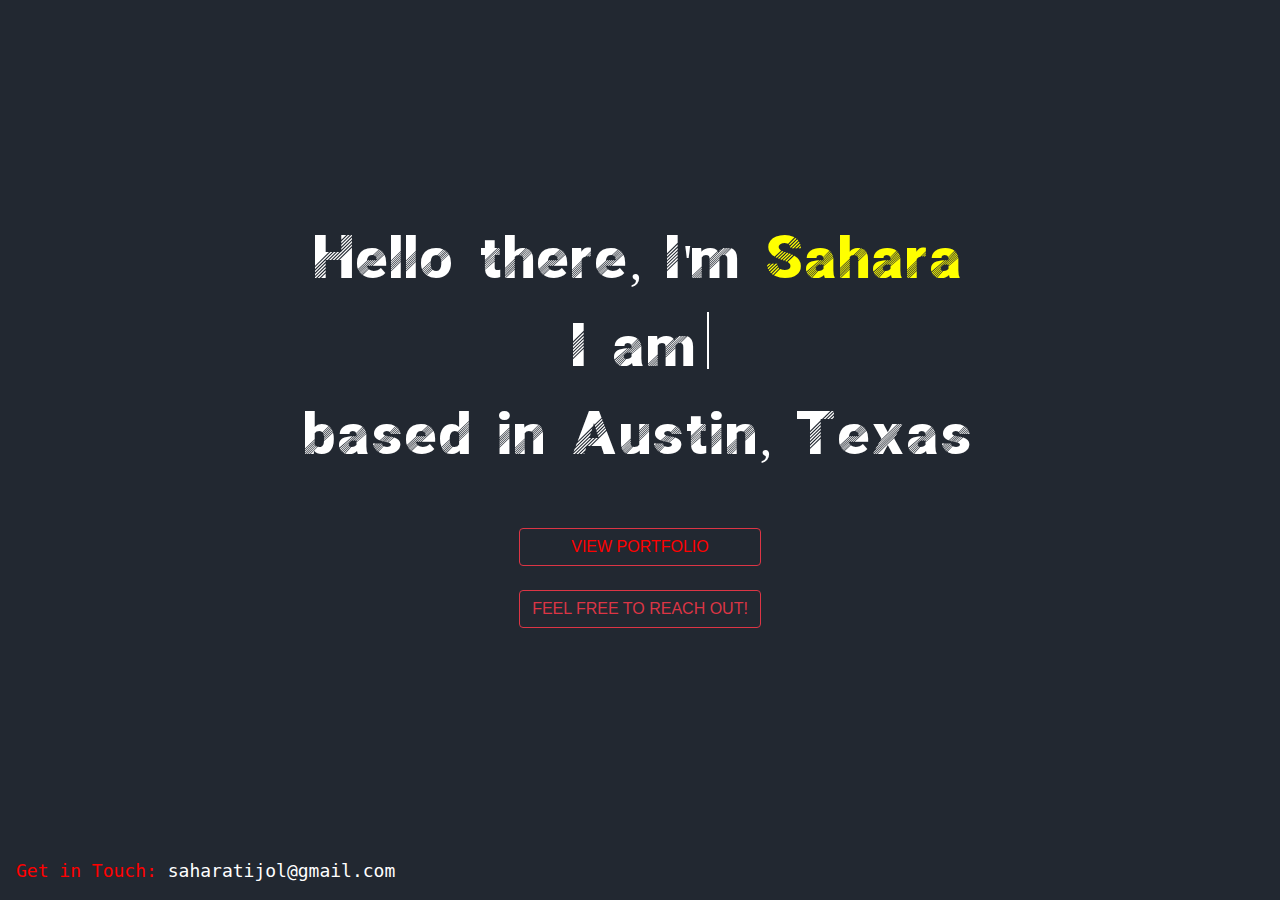
<file: index.html>
<!DOCTYPE html>
<html lang="en">
<head>
    <meta charset="UTF-8">
    <title>Home || Sahara Tijol</title>
    <link rel="stylesheet" href="https://stackpath.bootstrapcdn.com/bootstrap/4.5.2/css/bootstrap.min.css" integrity="sha384-JcKb8q3iqJ61gNV9KGb8thSsNjpSL0n8PARn9HuZOnIxN0hoP+VmmDGMN5t9UJ0Z" crossorigin="anonymous">
    <link rel="stylesheet" href="https://use.fontawesome.com/releases/v5.14.0/css/all.css"
          integrity="sha384-HzLeBuhoNPvSl5KYnjx0BT+WB0QEEqLprO+NBkkk5gbc67FTaL7XIGa2w1L0Xbgc" crossorigin="anonymous">
    <link rel="stylesheet" href="css/style.css">
</head>
<body>

<main class="main d-flex flex-column align-items-center text-center my-5">
    <div class="heading">
        <h1>Hello there, I'm <span id="name">Sahara</span> </h1>
        <h1>I am <span class="type-effect"> </span></h1>
        <h1>based in Austin, Texas</h1>
    </div>

    <div class="portfolio d-flex flex-column my-3">
        <button class="project-button btn btn-outline-danger my-4"><a href="portfolio.html">VIEW PORTFOLIO</a></button>
        <button class="project-button btn btn-outline-danger" data-toggle="modal" data-target="#exampleModal" data-whatever="">FEEL FREE TO REACH OUT!</button>
    </div>
</main>
    
<section class="link-group">
    <a href="https://github.com/saharatijol"><i class="links fab fa-github fa-3x"></i></a>
    <a href="https://www.linkedin.com/in/stijol/"><i class="links fab fa-linkedin fa-3x"></i></a>
    <a href="SaharaTijol2023-SWE.pdf"><i class="links fas fa-file fa-3x"></i></a>
    <a class="email" data-toggle="modal" data-target="#exampleModal" data-whatever=""><i class="links far fa-envelope fa-3x"></i></a>
</section>

<div class="modal fade" id="exampleModal" tabindex="-1" aria-labelledby="exampleModalLabel" aria-hidden="true">
    <div class="modal-dialog">
      <div class="modal-content">
        <div class="modal-header">
          <h5 class="modal-title" id="exampleModalLabel">Let's chat!</h5>
          <button type="button" class="close" data-dismiss="modal" aria-label="Close">
            <span aria-hidden="true">&times;</span>
          </button>
        </div>
        <div class="modal-body">
          <form>
            <div class="form-group">
              <label for="recipient-name" class="col-form-label">From:</label>
              <input type="text" class="form-control" id="recipient-name">
            </div>
            <div class="form-group">
              <label for="message-text" class="col-form-label">Message:</label>
              <textarea class="form-control" id="message-text"></textarea>
            </div>
          </form>
        </div>
        <div class="modal-footer">
          <button type="button" class="btn btn-secondary" data-dismiss="modal">Close</button>
          <button type="button" class="btn btn-primary">Send message</button>
        </div>
      </div>
    </div>
  </div>


<footer class="footer">
    <p><span>Get in Touch: </span> saharatijol@gmail.com</p>
</footer>


<script src="https://code.jquery.com/jquery-3.2.1.slim.min.js" integrity="sha384-KJ3o2DKtIkvYIK3UENzmM7KCkRr/rE9/Qpg6aAZGJwFDMVNA/GpGFF93hXpG5KkN" crossorigin="anonymous"></script>
<script src="https://cdnjs.cloudflare.com/ajax/libs/popper.js/1.12.9/umd/popper.min.js" integrity="sha384-ApNbgh9B+Y1QKtv3Rn7W3mgPxhU9K/ScQsAP7hUibX39j7fakFPskvXusvfa0b4Q" crossorigin="anonymous"></script>
<script src="https://maxcdn.bootstrapcdn.com/bootstrap/4.0.0/js/bootstrap.min.js" integrity="sha384-JZR6Spejh4U02d8jOt6vLEHfe/JQGiRRSQQxSfFWpi1MquVdAyjUar5+76PVCmYl" crossorigin="anonymous"></script>
<script src="js/custom.js"></script>
</body>
</html>
</file>
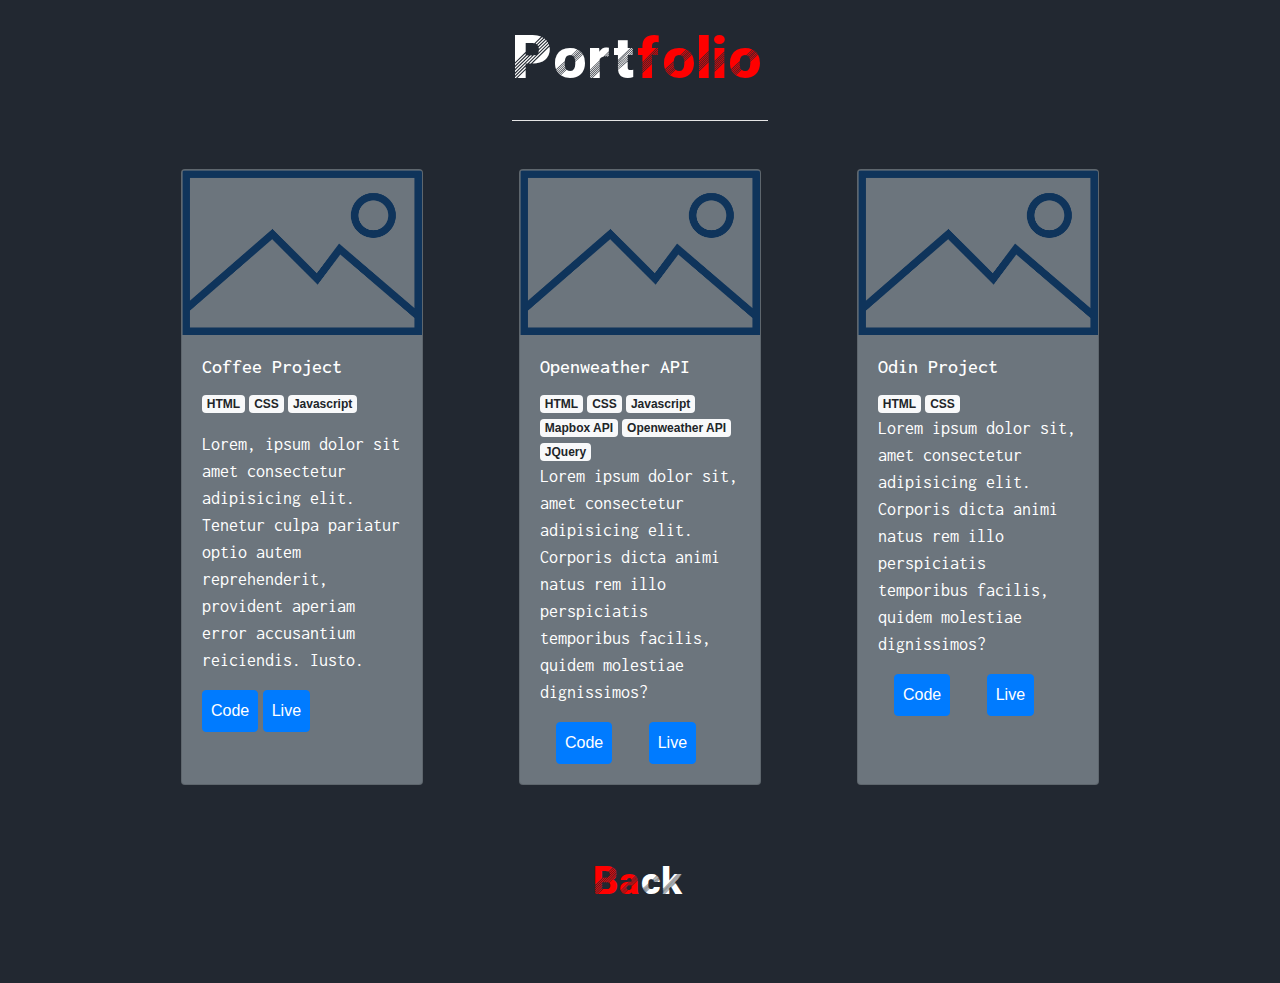
<file: portfolio.html>
<!DOCTYPE html>
<html lang="en">
<head>
    <meta charset="UTF-8">
    <title>Portfolio</title>
    <link rel="stylesheet" href="https://stackpath.bootstrapcdn.com/bootstrap/4.5.2/css/bootstrap.min.css" integrity="sha384-JcKb8q3iqJ61gNV9KGb8thSsNjpSL0n8PARn9HuZOnIxN0hoP+VmmDGMN5t9UJ0Z" crossorigin="anonymous">
    <script src="https://stackpath.bootstrapcdn.com/bootstrap/4.5.2/js/bootstrap.min.js" integrity="sha384-B4gt1jrGC7Jh4AgTPSdUtOBvfO8shuf57BaghqFfPlYxofvL8/KUEfYiJOMMV+rV" crossorigin="anonymous"></script>
    <link rel="preconnect" href="https://fonts.gstatic.com">
    <link href="https://fonts.googleapis.com/css2?family=Inconsolata&display=swap" rel="stylesheet">
    <link rel="stylesheet" href="css/style.css">
</head>
<body>

<h1 class="mt-4">Port<span>folio</span></h1>
<hr class="mb-5">
<main class="container"> <!-- Remove container class as you're adding more cards for better viewing -->
    <div class="card-deck mx-5">
    <div class="card bg-secondary mx-5">
        <img src="img/placeholdit.png" class="card-img-top" alt="...">
        <div class="card-body">
            <h5 class="card-title">Coffee Project</h5> <!-- Place a hover state on cards -->
            <span class="badge badge-light">HTML</span>
            <span class="badge badge-light">CSS</span>
            <span class="badge badge-light">Javascript</span>
            <p></p>
            <p class="card-text">Lorem, ipsum dolor sit amet consectetur adipisicing elit. Tenetur culpa pariatur optio autem reprehenderit, provident aperiam error accusantium reiciendis. Iusto.</p>
            <div class="button-group">
                <button class="project-button btn btn-primary mx- p-2"><a class="text-white" href="https://github.com/Coffee-Project-Mando-Sahara/coffee-project">Code</a></button>
                <button class="project-button btn btn-primary mx- p-2"><a class="text-white" href="weather_app/weather_map.html">Live</a></button>
            </div>
        </div>
    </div>
    <div class="card bg-secondary mx-5">
        <img src="img/placeholdit.png" class="card-img-top" alt="...">
        <div class="card-body">
            <h5 class="card-title">Openweather API</h5> <!-- Place a hover state on cards -->
            <span class="badge badge-light">HTML</span>
            <span class="badge badge-light">CSS</span>
            <span class="badge badge-light">Javascript</span>
            <span class="badge badge-light">Mapbox API</span>
            <span class="badge badge-light">Openweather API</span>
            <span class="badge badge-light">JQuery</span>
            <p class="card-text">Lorem ipsum dolor sit, amet consectetur adipisicing elit. Corporis dicta animi natus rem illo perspiciatis temporibus facilis, quidem molestiae dignissimos?</p>

            <div class="button-group">
                <button class="project-button btn btn-primary mx-3 p-2"><a class="text-white" href="https://github.com/saharatijol/saharatijol.github.io/tree/master/weather_app">Code</a></button>
                <button class="project-button btn btn-primary mx-3 p-2">Live</button>
            </div>
        </div>
    </div>
        <div class="card bg-secondary mx-5">
            <img src="img/placeholdit.png" class="card-img-top" alt="...">
            <div class="card-body">
                <h5 class="card-title">Odin Project</h5> <!-- Place a hover state on cards -->
                <span class="badge badge-light">HTML</span>
                <span class="badge badge-light">CSS</span>
                <p class="card-text">Lorem ipsum dolor sit, amet consectetur adipisicing elit. Corporis dicta animi natus rem illo perspiciatis temporibus facilis, quidem molestiae dignissimos?</p>

                <div class="button-group">
                    <button class="project-button btn btn-primary mx-3 p-2"><a class="text-white" href="https://github.com/saharatijol/the-odin-project/tree/main/googleHomepage">Code</a></button>
                    <button class="project-button btn btn-primary mx-3 p-2"><a class="text-white" href="the-odin-project/googleHomepage/index.html">Live</a></button>
                </div>
            </div>
        </div>
</div>

    <div class="back">
        <h2 class="back"><span class="back">Ba</span>ck</h2>
    </div>
</main>

<script src="https://code.jquery.com/jquery-3.2.1.slim.min.js" integrity="sha384-KJ3o2DKtIkvYIK3UENzmM7KCkRr/rE9/Qpg6aAZGJwFDMVNA/GpGFF93hXpG5KkN" crossorigin="anonymous"></script>
<script src="https://cdnjs.cloudflare.com/ajax/libs/popper.js/1.12.9/umd/popper.min.js" integrity="sha384-ApNbgh9B+Y1QKtv3Rn7W3mgPxhU9K/ScQsAP7hUibX39j7fakFPskvXusvfa0b4Q" crossorigin="anonymous"></script>
<script src="https://maxcdn.bootstrapcdn.com/bootstrap/4.0.0/js/bootstrap.min.js" integrity="sha384-JZR6Spejh4U02d8jOt6vLEHfe/JQGiRRSQQxSfFWpi1MquVdAyjUar5+76PVCmYl" crossorigin="anonymous"></script>
<script src="js/custom.js"></script>
</body>
</html>
</file>
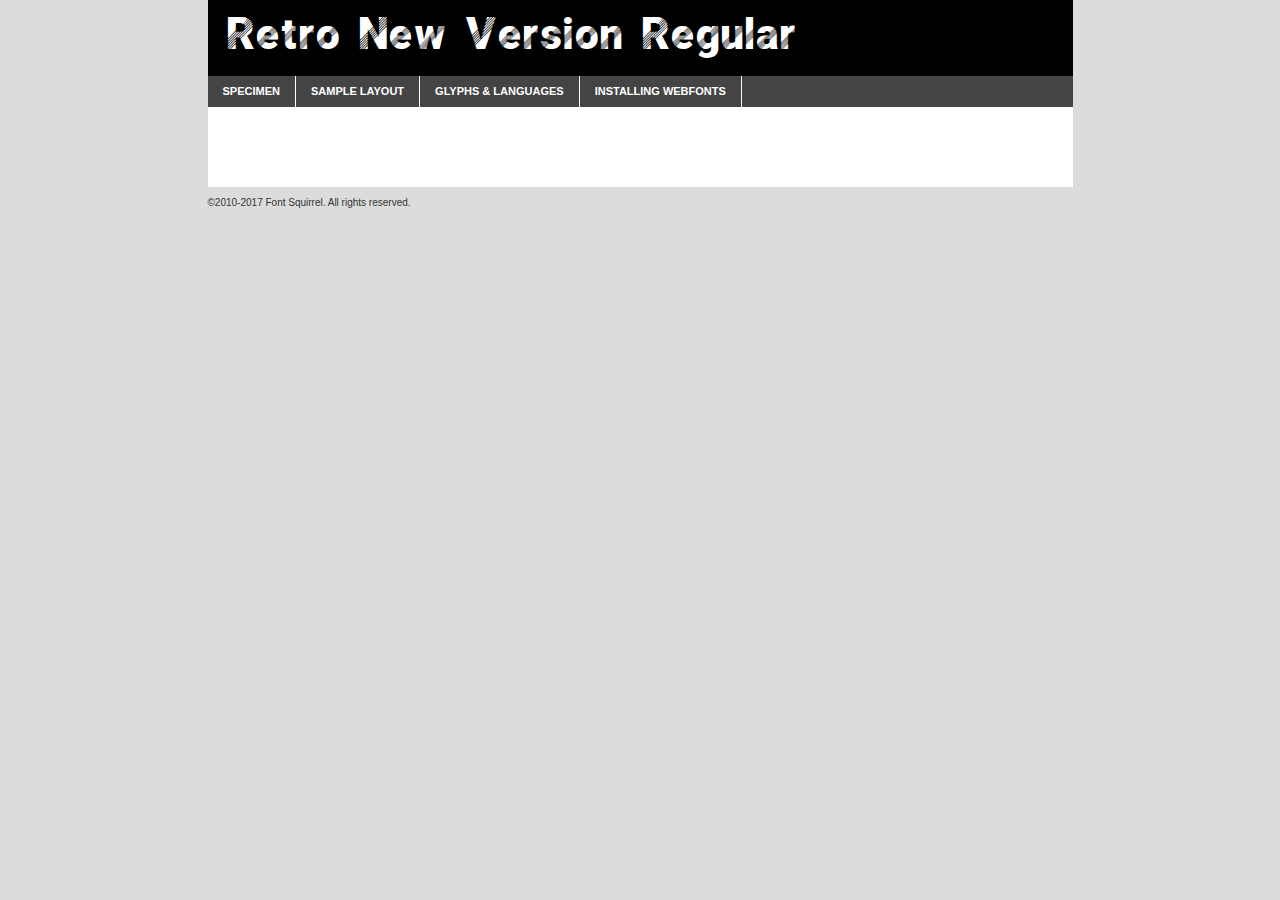
<file: custom-fonts/retronewversion-v6jy-demo.html>
<!DOCTYPE html PUBLIC "-//W3C//DTD XHTML 1.0 Transitional//EN"
	"http://www.w3.org/TR/xhtml1/DTD/xhtml1-transitional.dtd">

<html xmlns="http://www.w3.org/1999/xhtml" xml:lang="en" lang="en">
<head>
	<meta http-equiv="Content-Type" content="text/html; charset=utf-8" />
	<script src="http://ajax.googleapis.com/ajax/libs/jquery/1.7.2/jquery.min.js" type="text/javascript" charset="utf-8"></script>
	<script type="text/javascript">
	(function($){$.fn.easyTabs=function(option){var param=jQuery.extend({fadeSpeed:"fast",defaultContent:1,activeClass:'active'},option);$(this).each(function(){var thisId="#"+this.id;if(param.defaultContent==''){param.defaultContent=1;}
	if(typeof param.defaultContent=="number")
	{var defaultTab=$(thisId+" .tabs li:eq("+(param.defaultContent-1)+") a").attr('href').substr(1);}else{var defaultTab=param.defaultContent;}
	$(thisId+" .tabs li a").each(function(){var tabToHide=$(this).attr('href').substr(1);$("#"+tabToHide).addClass('easytabs-tab-content');});hideAll();changeContent(defaultTab);function hideAll(){$(thisId+" .easytabs-tab-content").hide();}
	function changeContent(tabId){hideAll();$(thisId+" .tabs li").removeClass(param.activeClass);$(thisId+" .tabs li a[href=#"+tabId+"]").closest('li').addClass(param.activeClass);if(param.fadeSpeed!="none")
	{$(thisId+" #"+tabId).fadeIn(param.fadeSpeed);}else{$(thisId+" #"+tabId).show();}}
	$(thisId+" .tabs li").click(function(){var tabId=$(this).find('a').attr('href').substr(1);changeContent(tabId);return false;});});}})(jQuery);
	</script>
	<link rel="stylesheet" href="specimen_files/specimen_stylesheet.css" type="text/css" charset="utf-8" />
	<link rel="stylesheet" href="stylesheet.css" type="text/css" charset="utf-8" />

	<style type="text/css">
					body{
				font-family: 'retro_new_versionregular';
							}
		</style>

	<title>Retro New Version Regular Specimen</title>
	
	
	<script type="text/javascript" charset="utf-8">
		$(document).ready(function() {
			$('#container').easyTabs({defaultContent:1});
		});
	</script>
</head>

<body>
<div id="container">
	<div id="header">
		Retro New Version Regular	</div>
	<ul class="tabs">
		<li><a href="#specimen">Specimen</a></li>
		<li><a href="#layout">Sample Layout</a></li>
				<li><a href="#glyphs">Glyphs &amp; Languages</a></li>
		<li><a href="#installing">Installing Webfonts</a></li>
		
	</ul>
	
	<div id="main_content">

		
			<div id="specimen">
		
				<div class="section">
					<div class="grid12 firstcol">
						<div class="huge">AaBb</div>
					</div>
				</div>
		
				<div class="section">
					<div class="glyph_range">A&#x200B;B&#x200b;C&#x200b;D&#x200b;E&#x200b;F&#x200b;G&#x200b;H&#x200b;I&#x200b;J&#x200b;K&#x200b;L&#x200b;M&#x200b;N&#x200b;O&#x200b;P&#x200b;Q&#x200b;R&#x200b;S&#x200b;T&#x200b;U&#x200b;V&#x200b;W&#x200b;X&#x200b;Y&#x200b;Z&#x200b;a&#x200b;b&#x200b;c&#x200b;d&#x200b;e&#x200b;f&#x200b;g&#x200b;h&#x200b;i&#x200b;j&#x200b;k&#x200b;l&#x200b;m&#x200b;n&#x200b;o&#x200b;p&#x200b;q&#x200b;r&#x200b;s&#x200b;t&#x200b;u&#x200b;v&#x200b;w&#x200b;x&#x200b;y&#x200b;z&#x200b;1&#x200b;2&#x200b;3&#x200b;4&#x200b;5&#x200b;6&#x200b;7&#x200b;8&#x200b;9&#x200b;0&#x200b;&amp;&#x200b;.&#x200b;,&#x200b;?&#x200b;!&#x200b;&#64;&#x200b;(&#x200b;)&#x200b;#&#x200b;$&#x200b;%&#x200b;*&#x200b;+&#x200b;-&#x200b;=&#x200b;:&#x200b;;</div>
				</div>
				<div class="section">
					<div class="grid12 firstcol">
						<table class="sample_table">
							<tr><td>10</td><td class="size10">abcdefghijklmnopqrstuvwxyzABCDEFGHIJKLMNOPQRSTUVWXYZ0123456789abcdefghijklmnopqrstuvwxyzABCDEFGHIJKLMNOPQRSTUVWXYZ0123456789abcdefghijklmnopqrstuvwxyzABCDEFGHIJKLMNOPQRSTUVWXYZ</td></tr>
							<tr><td>11</td><td class="size11">abcdefghijklmnopqrstuvwxyzABCDEFGHIJKLMNOPQRSTUVWXYZ0123456789abcdefghijklmnopqrstuvwxyzABCDEFGHIJKLMNOPQRSTUVWXYZ0123456789abcdefghijklmnopqrstuvwxyzABCDEFGHIJKLMNOPQRSTUVWXYZ</td></tr>
							<tr><td>12</td><td class="size12">abcdefghijklmnopqrstuvwxyzABCDEFGHIJKLMNOPQRSTUVWXYZ0123456789abcdefghijklmnopqrstuvwxyzABCDEFGHIJKLMNOPQRSTUVWXYZ0123456789abcdefghijklmnopqrstuvwxyzABCDEFGHIJKLMNOPQRSTUVWXYZ</td></tr>
							<tr><td>13</td><td class="size13">abcdefghijklmnopqrstuvwxyzABCDEFGHIJKLMNOPQRSTUVWXYZ0123456789abcdefghijklmnopqrstuvwxyzABCDEFGHIJKLMNOPQRSTUVWXYZ0123456789abcdefghijklmnopqrstuvwxyzABCDEFGHIJKLMNOPQRSTUVWXYZ</td></tr>
							<tr><td>14</td><td class="size14">abcdefghijklmnopqrstuvwxyzABCDEFGHIJKLMNOPQRSTUVWXYZ0123456789abcdefghijklmnopqrstuvwxyzABCDEFGHIJKLMNOPQRSTUVWXYZ0123456789abcdefghijklmnopqrstuvwxyzABCDEFGHIJKLMNOPQRSTUVWXYZ</td></tr>
							<tr><td>16</td><td class="size16">abcdefghijklmnopqrstuvwxyzABCDEFGHIJKLMNOPQRSTUVWXYZ0123456789abcdefghijklmnopqrstuvwxyzABCDEFGHIJKLMNOPQRSTUVWXYZ</td></tr>
							<tr><td>18</td><td class="size18">abcdefghijklmnopqrstuvwxyzABCDEFGHIJKLMNOPQRSTUVWXYZ0123456789abcdefghijklmnopqrstuvwxyzABCDEFGHIJKLMNOPQRSTUVWXYZ</td></tr>
							<tr><td>20</td><td class="size20">abcdefghijklmnopqrstuvwxyzABCDEFGHIJKLMNOPQRSTUVWXYZ0123456789abcdefghijklmnopqrstuvwxyzABCDEFGHIJKLMNOPQRSTUVWXYZ</td></tr>
							<tr><td>24</td><td class="size24">abcdefghijklmnopqrstuvwxyzABCDEFGHIJKLMNOPQRSTUVWXYZ0123456789abcdefghijklmnopqrstuvwxyzABCDEFGHIJKLMNOPQRSTUVWXYZ</td></tr>
							<tr><td>30</td><td class="size30">abcdefghijklmnopqrstuvwxyzABCDEFGHIJKLMNOPQRSTUVWXYZ0123456789abcdefghijklmnopqrstuvwxyzABCDEFGHIJKLMNOPQRSTUVWXYZ</td></tr>
							<tr><td>36</td><td class="size36">abcdefghijklmnopqrstuvwxyzABCDEFGHIJKLMNOPQRSTUVWXYZ0123456789abcdefghijklmnopqrstuvwxyzABCDEFGHIJKLMNOPQRSTUVWXYZ</td></tr>
							<tr><td>48</td><td class="size48">abcdefghijklmnopqrstuvwxyzABCDEFGHIJKLMNOPQRSTUVWXYZ0123456789abcdefghijklmnopqrstuvwxyzABCDEFGHIJKLMNOPQRSTUVWXYZ</td></tr>
							<tr><td>60</td><td class="size60">abcdefghijklmnopqrstuvwxyzABCDEFGHIJKLMNOPQRSTUVWXYZ0123456789abcdefghijklmnopqrstuvwxyzABCDEFGHIJKLMNOPQRSTUVWXYZ</td></tr>
							<tr><td>72</td><td class="size72">abcdefghijklmnopqrstuvwxyzABCDEFGHIJKLMNOPQRSTUVWXYZ0123456789abcdefghijklmnopqrstuvwxyzABCDEFGHIJKLMNOPQRSTUVWXYZ</td></tr>
							<tr><td>90</td><td class="size90">abcdefghijklmnopqrstuvwxyzABCDEFGHIJKLMNOPQRSTUVWXYZ0123456789abcdefghijklmnopqrstuvwxyzABCDEFGHIJKLMNOPQRSTUVWXYZ</td></tr>
						</table>
				
					</div>
			
				</div>
		
		
		
								<div class="section" id="bodycomparison">


										<div id="xheight">
				<div class="fontbody">&#x25FC;&#x25FC;&#x25FC;&#x25FC;&#x25FC;&#x25FC;&#x25FC;&#x25FC;&#x25FC;&#x25FC;&#x25FC;&#x25FC;&#x25FC;&#x25FC;&#x25FC;&#x25FC;&#x25FC;&#x25FC;&#x25FC;&#x25FC;&#x25FC;&#x25FC;&#x25FC;&#x25FC;&#x25FC;&#x25FC;&#x25FC;&#x25FC;&#x25FC;&#x25FC;&#x25FC;&#x25FC;&#x25FC;&#x25FC;&#x25FC;&#x25FC;&#x25FC;&#x25FC;&#x25FC;&#x25FC;&#x25FC;&#x25FC;&#x25FC;&#x25FC;&#x25FC;&#x25FC;&#x25FC;&#x25FC;&#x25FC;&#x25FC;&#x25FC;&#x25FC;&#x25FC;&#x25FC;&#x25FC;&#x25FC;&#x25FC;&#x25FC;&#x25FC;&#x25FC;&#x25FC;&#x25FC;&#x25FC;&#x25FC;&#x25FC;&#x25FC;&#x25FC;&#x25FC;&#x25FC;&#x25FC;&#x25FC;&#x25FC;&#x25FC;&#x25FC;&#x25FC;&#x25FC;&#x25FC;&#x25FC;&#x25FC;&#x25FC;&#x25FC;&#x25FC;&#x25FC;&#x25FC;&#x25FC;&#x25FC;&#x25FC;&#x25FC;&#x25FC;&#x25FC;&#x25FC;&#x25FC;&#x25FC;&#x25FC;&#x25FC;&#x25FC;&#x25FC;&#x25FC;&#x25FC;body</div><div class="arialbody">body</div><div class="verdanabody">body</div><div class="georgiabody">body</div></div>
										<div class="fontbody" style="z-index:1">
											body<span>Retro New Version Regular</span>
										</div>
										<div class="arialbody" style="z-index:1">
											body<span>Arial</span>
										</div>
										<div class="verdanabody" style="z-index:1">
											body<span>Verdana</span>
										</div>
										<div class="georgiabody" style="z-index:1">
											body<span>Georgia</span>
										</div>



								</div>
		
		
				<div class="section psample psample_row1" id="">
					
					<div class="grid2 firstcol">
						<p class="size10"><span>10.</span>Aenean lacinia bibendum nulla sed consectetur. Fusce dapibus, tellus ac cursus commodo, tortor mauris condimentum nibh, ut fermentum massa justo sit amet risus. Nullam id dolor id nibh ultricies vehicula ut id elit. Cum sociis natoque penatibus et magnis dis parturient montes, nascetur ridiculus mus. Nulla vitae elit libero, a pharetra augue.</p>
			
					</div>
					<div class="grid3">
						<p class="size11"><span>11.</span>Aenean lacinia bibendum nulla sed consectetur. Fusce dapibus, tellus ac cursus commodo, tortor mauris condimentum nibh, ut fermentum massa justo sit amet risus. Nullam id dolor id nibh ultricies vehicula ut id elit. Cum sociis natoque penatibus et magnis dis parturient montes, nascetur ridiculus mus. Nulla vitae elit libero, a pharetra augue.</p>
			
					</div>
					<div class="grid3">
						<p class="size12"><span>12.</span>Aenean lacinia bibendum nulla sed consectetur. Fusce dapibus, tellus ac cursus commodo, tortor mauris condimentum nibh, ut fermentum massa justo sit amet risus. Nullam id dolor id nibh ultricies vehicula ut id elit. Cum sociis natoque penatibus et magnis dis parturient montes, nascetur ridiculus mus. Nulla vitae elit libero, a pharetra augue.</p>
			
					</div>
					<div class="grid4">
						<p class="size13"><span>13.</span>Aenean lacinia bibendum nulla sed consectetur. Fusce dapibus, tellus ac cursus commodo, tortor mauris condimentum nibh, ut fermentum massa justo sit amet risus. Nullam id dolor id nibh ultricies vehicula ut id elit. Cum sociis natoque penatibus et magnis dis parturient montes, nascetur ridiculus mus. Nulla vitae elit libero, a pharetra augue.</p>
			
					</div>
					<div class="white_blend"></div>
					
				</div>
				<div class="section psample psample_row2" id="">
					<div class="grid3 firstcol">
						<p class="size14"><span>14.</span>Aenean lacinia bibendum nulla sed consectetur. Fusce dapibus, tellus ac cursus commodo, tortor mauris condimentum nibh, ut fermentum massa justo sit amet risus. Nullam id dolor id nibh ultricies vehicula ut id elit. Cum sociis natoque penatibus et magnis dis parturient montes, nascetur ridiculus mus. Nulla vitae elit libero, a pharetra augue.</p>
			
					</div>
					<div class="grid4">
						<p class="size16"><span>16.</span>Aenean lacinia bibendum nulla sed consectetur. Fusce dapibus, tellus ac cursus commodo, tortor mauris condimentum nibh, ut fermentum massa justo sit amet risus. Nullam id dolor id nibh ultricies vehicula ut id elit. Cum sociis natoque penatibus et magnis dis parturient montes, nascetur ridiculus mus. Nulla vitae elit libero, a pharetra augue.</p>
			
					</div>
					<div class="grid5">
						<p class="size18"><span>18.</span>Aenean lacinia bibendum nulla sed consectetur. Fusce dapibus, tellus ac cursus commodo, tortor mauris condimentum nibh, ut fermentum massa justo sit amet risus. Nullam id dolor id nibh ultricies vehicula ut id elit. Cum sociis natoque penatibus et magnis dis parturient montes, nascetur ridiculus mus. Nulla vitae elit libero, a pharetra augue.</p>
			
					</div>

					<div class="white_blend"></div>

				</div>
				
				<div class="section psample psample_row3" id="">
					<div class="grid5 firstcol">
						<p class="size20"><span>20.</span>Aenean lacinia bibendum nulla sed consectetur. Fusce dapibus, tellus ac cursus commodo, tortor mauris condimentum nibh, ut fermentum massa justo sit amet risus. Nullam id dolor id nibh ultricies vehicula ut id elit. Cum sociis natoque penatibus et magnis dis parturient montes, nascetur ridiculus mus. Nulla vitae elit libero, a pharetra augue.</p>
					</div>
					<div class="grid7">
						<p class="size24"><span>24.</span>Aenean lacinia bibendum nulla sed consectetur. Fusce dapibus, tellus ac cursus commodo, tortor mauris condimentum nibh, ut fermentum massa justo sit amet risus. Nullam id dolor id nibh ultricies vehicula ut id elit. Cum sociis natoque penatibus et magnis dis parturient montes, nascetur ridiculus mus. Nulla vitae elit libero, a pharetra augue.</p>
					</div>
					
					<div class="white_blend"></div>
					
				</div>
				
				<div class="section psample psample_row4" id="">
					<div class="grid12 firstcol">
						<p class="size30"><span>30.</span>Aenean lacinia bibendum nulla sed consectetur. Fusce dapibus, tellus ac cursus commodo, tortor mauris condimentum nibh, ut fermentum massa justo sit amet risus. Nullam id dolor id nibh ultricies vehicula ut id elit. Cum sociis natoque penatibus et magnis dis parturient montes, nascetur ridiculus mus. Nulla vitae elit libero, a pharetra augue.</p>
					</div>
					<div class="white_blend"></div>
					
				</div>
				
				
				
				<div class="section psample psample_row1 fullreverse">
					<div class="grid2 firstcol">
						<p class="size10"><span>10.</span>Aenean lacinia bibendum nulla sed consectetur. Fusce dapibus, tellus ac cursus commodo, tortor mauris condimentum nibh, ut fermentum massa justo sit amet risus. Nullam id dolor id nibh ultricies vehicula ut id elit. Cum sociis natoque penatibus et magnis dis parturient montes, nascetur ridiculus mus. Nulla vitae elit libero, a pharetra augue.</p>
			
					</div>
					<div class="grid3">
						<p class="size11"><span>11.</span>Aenean lacinia bibendum nulla sed consectetur. Fusce dapibus, tellus ac cursus commodo, tortor mauris condimentum nibh, ut fermentum massa justo sit amet risus. Nullam id dolor id nibh ultricies vehicula ut id elit. Cum sociis natoque penatibus et magnis dis parturient montes, nascetur ridiculus mus. Nulla vitae elit libero, a pharetra augue.</p>
			
					</div>
					<div class="grid3">
						<p class="size12"><span>12.</span>Aenean lacinia bibendum nulla sed consectetur. Fusce dapibus, tellus ac cursus commodo, tortor mauris condimentum nibh, ut fermentum massa justo sit amet risus. Nullam id dolor id nibh ultricies vehicula ut id elit. Cum sociis natoque penatibus et magnis dis parturient montes, nascetur ridiculus mus. Nulla vitae elit libero, a pharetra augue.</p>
			
					</div>
					<div class="grid4">
						<p class="size13"><span>13.</span>Aenean lacinia bibendum nulla sed consectetur. Fusce dapibus, tellus ac cursus commodo, tortor mauris condimentum nibh, ut fermentum massa justo sit amet risus. Nullam id dolor id nibh ultricies vehicula ut id elit. Cum sociis natoque penatibus et magnis dis parturient montes, nascetur ridiculus mus. Nulla vitae elit libero, a pharetra augue.</p>
			
					</div>
					<div class="black_blend"></div>
					
				</div>
				
				<div class="section psample psample_row2 fullreverse">
					<div class="grid3 firstcol">
						<p class="size14"><span>14.</span>Aenean lacinia bibendum nulla sed consectetur. Fusce dapibus, tellus ac cursus commodo, tortor mauris condimentum nibh, ut fermentum massa justo sit amet risus. Nullam id dolor id nibh ultricies vehicula ut id elit. Cum sociis natoque penatibus et magnis dis parturient montes, nascetur ridiculus mus. Nulla vitae elit libero, a pharetra augue.</p>
			
					</div>
					<div class="grid4">
						<p class="size16"><span>16.</span>Aenean lacinia bibendum nulla sed consectetur. Fusce dapibus, tellus ac cursus commodo, tortor mauris condimentum nibh, ut fermentum massa justo sit amet risus. Nullam id dolor id nibh ultricies vehicula ut id elit. Cum sociis natoque penatibus et magnis dis parturient montes, nascetur ridiculus mus. Nulla vitae elit libero, a pharetra augue.</p>
			
					</div>
					<div class="grid5">
						<p class="size18"><span>18.</span>Aenean lacinia bibendum nulla sed consectetur. Fusce dapibus, tellus ac cursus commodo, tortor mauris condimentum nibh, ut fermentum massa justo sit amet risus. Nullam id dolor id nibh ultricies vehicula ut id elit. Cum sociis natoque penatibus et magnis dis parturient montes, nascetur ridiculus mus. Nulla vitae elit libero, a pharetra augue.</p>
			
					</div>
					<div class="black_blend"></div>

				</div>
				
				<div class="section psample fullreverse psample_row3" id="">
					<div class="grid5 firstcol">
						<p class="size20"><span>20.</span>Aenean lacinia bibendum nulla sed consectetur. Fusce dapibus, tellus ac cursus commodo, tortor mauris condimentum nibh, ut fermentum massa justo sit amet risus. Nullam id dolor id nibh ultricies vehicula ut id elit. Cum sociis natoque penatibus et magnis dis parturient montes, nascetur ridiculus mus. Nulla vitae elit libero, a pharetra augue.</p>
					</div>
					<div class="grid7">
						<p class="size24"><span>24.</span>Aenean lacinia bibendum nulla sed consectetur. Fusce dapibus, tellus ac cursus commodo, tortor mauris condimentum nibh, ut fermentum massa justo sit amet risus. Nullam id dolor id nibh ultricies vehicula ut id elit. Cum sociis natoque penatibus et magnis dis parturient montes, nascetur ridiculus mus. Nulla vitae elit libero, a pharetra augue.</p>
					</div>
					
					<div class="black_blend"></div>
					
				</div>
				
				<div class="section psample fullreverse psample_row4" id="" style="border-bottom: 20px #000 solid;">
					<div class="grid12 firstcol">
						<p class="size30"><span>30.</span>Aenean lacinia bibendum nulla sed consectetur. Fusce dapibus, tellus ac cursus commodo, tortor mauris condimentum nibh, ut fermentum massa justo sit amet risus. Nullam id dolor id nibh ultricies vehicula ut id elit. Cum sociis natoque penatibus et magnis dis parturient montes, nascetur ridiculus mus. Nulla vitae elit libero, a pharetra augue.</p>
					</div>
					<div class="black_blend"></div>
					
				</div>
				
				
				
				
			</div>
			
			<div id="layout">
				
				<div class="section">
					
					<div class="grid12 firstcol">
						<h1>Lorem Ipsum Dolor</h1>
						<h2>Etiam porta sem malesuada magna mollis euismod</h2>
						
						<p class="byline">By <a href="#link">Aenean Lacinia</a></p>
					</div>
				</div>
				<div class="section">
					<div class="grid8 firstcol">
						<p class="large">Donec sed odio dui. Morbi leo risus, porta ac consectetur ac, vestibulum at eros. Fusce dapibus, tellus ac cursus commodo, tortor mauris condimentum nibh, ut fermentum massa justo sit amet risus. </p>

						
						<h3>Pellentesque ornare sem</h3>

						<p>Maecenas sed diam eget risus varius blandit sit amet non magna. Maecenas faucibus mollis interdum. Donec ullamcorper nulla non metus auctor fringilla. Nullam id dolor id nibh ultricies vehicula ut id elit. Nullam id dolor id nibh ultricies vehicula ut id elit. </p>

						<p>Aenean eu leo quam. Pellentesque ornare sem lacinia quam venenatis vestibulum. Lorem ipsum dolor sit amet, consectetur adipiscing elit. Cum sociis natoque penatibus et magnis dis parturient montes, nascetur ridiculus mus. </p>

						<p>Nulla vitae elit libero, a pharetra augue. Praesent commodo cursus magna, vel scelerisque nisl consectetur et. Aenean lacinia bibendum nulla sed consectetur. </p>

						<p>Nullam quis risus eget urna mollis ornare vel eu leo. Nullam quis risus eget urna mollis ornare vel eu leo. Maecenas sed diam eget risus varius blandit sit amet non magna. Donec ullamcorper nulla non metus auctor fringilla. </p>

						<h3>Cras mattis consectetur</h3>

						<p>Aenean eu leo quam. Pellentesque ornare sem lacinia quam venenatis vestibulum. Aenean lacinia bibendum nulla sed consectetur. Integer posuere erat a ante venenatis dapibus posuere velit aliquet. Cras mattis consectetur purus sit amet fermentum. </p>

						<p>Nullam id dolor id nibh ultricies vehicula ut id elit. Nullam quis risus eget urna mollis ornare vel eu leo. Cras mattis consectetur purus sit amet fermentum.</p>
					</div>
					
					<div class="grid4 sidebar">
						
						<div class="box reverse">
							<p class="last">Nullam quis risus eget urna mollis ornare vel eu leo. Donec ullamcorper nulla non metus auctor fringilla. Cras mattis consectetur purus sit amet fermentum. Sed posuere consectetur est at lobortis. Lorem ipsum dolor sit amet, consectetur adipiscing elit. </p>
						</div>
						
						<p class="caption">Maecenas sed diam eget risus varius.</p>

						<p>Vestibulum id ligula porta felis euismod semper. Integer posuere erat a ante venenatis dapibus posuere velit aliquet. Vestibulum id ligula porta felis euismod semper. Sed posuere consectetur est at lobortis. Maecenas sed diam eget risus varius blandit sit amet non magna. Fusce dapibus, tellus ac cursus commodo, tortor mauris condimentum nibh, ut fermentum massa justo sit amet risus. </p>

					

						<p>Duis mollis, est non commodo luctus, nisi erat porttitor ligula, eget lacinia odio sem nec elit. Aenean lacinia bibendum nulla sed consectetur. Vivamus sagittis lacus vel augue laoreet rutrum faucibus dolor auctor. Aenean lacinia bibendum nulla sed consectetur. Nullam quis risus eget urna mollis ornare vel eu leo. </p>

						<p>Praesent commodo cursus magna, vel scelerisque nisl consectetur et. Donec ullamcorper nulla non metus auctor fringilla. Maecenas faucibus mollis interdum. Fusce dapibus, tellus ac cursus commodo, tortor mauris condimentum nibh, ut fermentum massa justo sit amet risus. </p>

					</div>
				</div>
				
			</div>


			



		<div id="glyphs">
			<div class="section">
				<div class="grid12 firstcol">
			
				<h1>Language Support</h1>
				<p>The subset of Retro New Version Regular in this kit supports the following languages:<br />
			
					English, Arrernte, Bislama, Cebuano, Fijian, Gilbertese, Hmong, Ibanag, Iloko_ilokano, Interglossa_glosa, Interlingua, Lojban, Norfolk_pitcairnese, Oromo, Rotokas, Seychelles_creole, Shona, Somali, Southern_ndebele, Swahili, Swati_swazi, Tok_pisin, Warlpiri, Xhosa, Zulu, Latinbasic, Demo				</p>
				<h1>Glyph Chart</h1>
				<p>The subset of Retro New Version Regular in this kit includes all the glyphs listed below. Unicode entities are included above each glyph to help you insert individual characters into your layout.</p>
				<div id="glyph_chart">
			
																														 <div><p>&amp;#13;</p>&#13;</div>
																				 <div><p>&amp;#32;</p>&#32;</div>
																				 <div><p>&amp;#48;</p>&#48;</div>
																				 <div><p>&amp;#49;</p>&#49;</div>
																				 <div><p>&amp;#50;</p>&#50;</div>
																				 <div><p>&amp;#51;</p>&#51;</div>
																				 <div><p>&amp;#52;</p>&#52;</div>
																				 <div><p>&amp;#53;</p>&#53;</div>
																				 <div><p>&amp;#54;</p>&#54;</div>
																				 <div><p>&amp;#55;</p>&#55;</div>
																				 <div><p>&amp;#56;</p>&#56;</div>
																				 <div><p>&amp;#57;</p>&#57;</div>
																				 <div><p>&amp;#65;</p>&#65;</div>
																				 <div><p>&amp;#66;</p>&#66;</div>
																				 <div><p>&amp;#67;</p>&#67;</div>
																				 <div><p>&amp;#68;</p>&#68;</div>
																				 <div><p>&amp;#69;</p>&#69;</div>
																				 <div><p>&amp;#70;</p>&#70;</div>
																				 <div><p>&amp;#71;</p>&#71;</div>
																				 <div><p>&amp;#72;</p>&#72;</div>
																				 <div><p>&amp;#73;</p>&#73;</div>
																				 <div><p>&amp;#74;</p>&#74;</div>
																				 <div><p>&amp;#75;</p>&#75;</div>
																				 <div><p>&amp;#76;</p>&#76;</div>
																				 <div><p>&amp;#77;</p>&#77;</div>
																				 <div><p>&amp;#78;</p>&#78;</div>
																				 <div><p>&amp;#79;</p>&#79;</div>
																				 <div><p>&amp;#80;</p>&#80;</div>
																				 <div><p>&amp;#81;</p>&#81;</div>
																				 <div><p>&amp;#82;</p>&#82;</div>
																				 <div><p>&amp;#83;</p>&#83;</div>
																				 <div><p>&amp;#84;</p>&#84;</div>
																				 <div><p>&amp;#85;</p>&#85;</div>
																				 <div><p>&amp;#86;</p>&#86;</div>
																				 <div><p>&amp;#87;</p>&#87;</div>
																				 <div><p>&amp;#88;</p>&#88;</div>
																				 <div><p>&amp;#89;</p>&#89;</div>
																				 <div><p>&amp;#90;</p>&#90;</div>
																				 <div><p>&amp;#97;</p>&#97;</div>
																				 <div><p>&amp;#98;</p>&#98;</div>
																				 <div><p>&amp;#99;</p>&#99;</div>
																				 <div><p>&amp;#100;</p>&#100;</div>
																				 <div><p>&amp;#101;</p>&#101;</div>
																				 <div><p>&amp;#102;</p>&#102;</div>
																				 <div><p>&amp;#103;</p>&#103;</div>
																				 <div><p>&amp;#104;</p>&#104;</div>
																				 <div><p>&amp;#105;</p>&#105;</div>
																				 <div><p>&amp;#106;</p>&#106;</div>
																				 <div><p>&amp;#107;</p>&#107;</div>
																				 <div><p>&amp;#108;</p>&#108;</div>
																				 <div><p>&amp;#109;</p>&#109;</div>
																				 <div><p>&amp;#110;</p>&#110;</div>
																				 <div><p>&amp;#111;</p>&#111;</div>
																				 <div><p>&amp;#112;</p>&#112;</div>
																				 <div><p>&amp;#113;</p>&#113;</div>
																				 <div><p>&amp;#114;</p>&#114;</div>
																				 <div><p>&amp;#115;</p>&#115;</div>
																				 <div><p>&amp;#116;</p>&#116;</div>
																				 <div><p>&amp;#117;</p>&#117;</div>
																				 <div><p>&amp;#118;</p>&#118;</div>
																				 <div><p>&amp;#119;</p>&#119;</div>
																				 <div><p>&amp;#120;</p>&#120;</div>
																				 <div><p>&amp;#121;</p>&#121;</div>
																				 <div><p>&amp;#122;</p>&#122;</div>
																				 <div><p>&amp;#160;</p>&#160;</div>
																				 <div><p>&amp;#8192;</p>&#8192;</div>
																				 <div><p>&amp;#8193;</p>&#8193;</div>
																				 <div><p>&amp;#8194;</p>&#8194;</div>
																				 <div><p>&amp;#8195;</p>&#8195;</div>
																				 <div><p>&amp;#8196;</p>&#8196;</div>
																				 <div><p>&amp;#8197;</p>&#8197;</div>
																				 <div><p>&amp;#8198;</p>&#8198;</div>
																				 <div><p>&amp;#8199;</p>&#8199;</div>
																				 <div><p>&amp;#8200;</p>&#8200;</div>
																				 <div><p>&amp;#8201;</p>&#8201;</div>
																				 <div><p>&amp;#8202;</p>&#8202;</div>
																				 <div><p>&amp;#8239;</p>&#8239;</div>
																				 <div><p>&amp;#8287;</p>&#8287;</div>
																				 <div><p>&amp;#9724;</p>&#9724;</div>
																																						</div>	
				</div>
		
		
			</div>
		</div>
		
		
		<div id="specs">
			
		</div>
	
		<div id="installing">
			<div class="section">
				<div class="grid7 firstcol">
					<h1>Installing Webfonts</h1>
					
					<p>Webfonts are supported by all major browser platforms but not all in the same way. There are currently four different font formats that must be included in order to target all browsers. This includes TTF, WOFF, EOT and SVG.</p>
					
					<h2>1. Upload your webfonts</h2>
					<p>You must upload your webfont kit to your website. They should be in or near the same directory as your CSS files.</p>
					
					<h2>2. Include the webfont stylesheet</h2>
					<p>A special CSS @font-face declaration helps the various browsers select the appropriate font it needs without causing you a bunch of headaches. Learn more about this syntax by reading the <a href="https://www.fontspring.com/blog/further-hardening-of-the-bulletproof-syntax">Fontspring blog post</a> about it. The code for it is as follows:</p>


<code>
@font-face{ 
	font-family: 'MyWebFont';
	src: url('WebFont.eot');
	src: url('WebFont.eot?#iefix') format('embedded-opentype'),
	     url('WebFont.woff') format('woff'),
	     url('WebFont.ttf') format('truetype'),
	     url('WebFont.svg#webfont') format('svg');
}
</code>

	<p>We've already gone ahead and generated the code for you. All you have to do is link to the stylesheet in your HTML, like this:</p>
	<code>&lt;link rel=&quot;stylesheet&quot; href=&quot;stylesheet.css&quot; type=&quot;text/css&quot; charset=&quot;utf-8&quot; /&gt;</code>

					<h2>3. Modify your own stylesheet</h2>
					<p>To take advantage of your new fonts, you must tell your stylesheet to use them. Look at the original @font-face declaration above and find the property called "font-family." The name linked there will be what you use to reference the font. Prepend that webfont name to the font stack in the "font-family" property, inside the selector you want to change. For example:</p>
<code>p { font-family: 'WebFont', Arial, sans-serif; }</code>

<h2>4. Test</h2>
<p>Getting webfonts to work cross-browser <em>can</em> be tricky. Use the information in the sidebar to help you if you find that fonts aren't loading in a particular browser.</p>
				</div>
				
				<div class="grid5 sidebar">
					<div class="box">
						<h2>Troubleshooting<br />Font-Face Problems</h2>
						<p>Having trouble getting your webfonts to load in your new website? Here are some tips to sort out what might be the problem.</p>

						<h3>Fonts not showing in any browser</h3>

						<p>This sounds like you need to work on the plumbing. You either did not upload the fonts to the correct directory, or you did not link the fonts properly in the CSS. If you've confirmed that all this is correct and you still have a problem, take a look at your .htaccess file and see if requests are getting intercepted.</p>

						<h3>Fonts not loading in iPhone or iPad</h3>

						<p>The most common problem here is that you are serving the fonts from an IIS server. IIS refuses to serve files that have unknown MIME types. If that is the case, you must set the MIME type for SVG to "image/svg+xml" in the server settings. Follow these instructions from Microsoft if you need help.</p>

						<h3>Fonts not loading in Firefox</h3>

						<p>The primary reason for this failure? You are still using a version Firefox older than 3.5. So upgrade already! If that isn't it, then you are very likely serving fonts from a different domain. Firefox requires that all font assets be served from the same domain. Lastly it is possible that you need to add WOFF to your list of MIME types (if you are serving via IIS.)</p>

						<h3>Fonts not loading in IE</h3>

						<p>Are you looking at Internet Explorer on an actual Windows machine or are you cheating by using a service like Adobe BrowserLab? Many of these screenshot services do not render @font-face for IE. Best to test it on a real machine.</p>

						<h3>Fonts not loading in IE9</h3>

						<p>IE9, like Firefox, requires that fonts be served from the same domain as the website. Make sure that is the case.</p>
					</div>
				</div>
			</div>
			
		</div>
	
	</div>
	<div id="footer">
		<p>&copy;2010-2017 Font Squirrel. All rights reserved.</p>
	</div>
</div>
</body>
</html>
</file>
<file: css/style.css>
@font-face {
    font-family: 'retro_new_versionregular';
    src: url('../custom-fonts/retronewversion-v6jy-webfont.woff2') format('woff2'),
         url('../custom-fonts/retronewversion-v6jy-webfont.woff') format('woff');
    font-weight: normal;
    font-style: normal;

}

body {
    background-color: #222831;
    margin: 0;
    padding: 0;
}

a {
    text-decoration: none;
    color: red;
}

a:hover {
    text-decoration: none;
    color: white;
}
#name {
    color: yellow;
}
h1 {
    color: white;
    font-size: 50px;
    font-family: 'retro_new_versionregular';
    font-weight: normal;
    font-style: normal;
    line-height: 5rem;
    text-align: center;
}


hr {
    width: 20%;
    color: white;
    margin-bottom: 2rem;
    background: white;
}
span {
    color: red;
}
p {
    color: white;
    font-size: 18px;
}
.main {
    position: relative;
    top: 11rem;
}
.links {
    margin: 4rem 1rem;
    color: white;
    transition: all 0.2s ease-in-out;
    display: flex;
    flex-direction: column;
    align-items: flex-end;
}
.links:hover {
    color: red;
    transform: scale(1.5);
}
.link-group {
    position: absolute;
    bottom: 18rem;
    right: 0rem;
}

/*--------- Typing Effects ----------*/
.type-effect {
    position: relative;
    margin-left: 10px;
}

.type-effect::after {
    content: "";
    position: absolute;
    right: -1px;
    width: 1px;
    height: 100%;
    border-right: 2px solid white;
    animation: blink 0.7s infinite ease;
}

@keyframes blink {
    0% {
        opacity: 0;
    }
    100% {
        opacity: 1;
    }
}

/*--------- Portfolio -------*/
h2 {
    color: white;
    font-family: 'retro_new_versionregular';
    text-align: center;
    margin: 5rem;
}
.card-title,
.card-text {
    color: white;
}

.footer {
    position: absolute;
    bottom: 0rem;
    margin-left: 1rem;
}

p, h5 {
    font-family: 'Inconsolata', monospace;
}

/* @media (max-width: 450px){
    .link-group {
        position: absolute;
        bottom: 1rem;
        right: 5rem;
        display: flex;
        flex-direction: row;
    }

    .main {
        position: relative;
        top: 2rem;
        margin: 1rem 2rem;
    }
    
} */

/* @media (min-width: 451px) and (max-width: 540){
    .link-group {
        position: absolute;
        bottom: 1rem;
        right: 5rem;
        display: flex;
        flex-direction: row;
    }

    .main {
        position: relative;
        top: 18rem;
        margin: 1rem 2rem;
    }
} */

/* @media (min-width: 541px) and (max-width: 768) {
    .link-group {
        position: absolute;
        bottom: 1rem;
        right: 5rem;
        display: flex;
        flex-direction: row;
    }

    .main {
        position: relative;
        top: 2rem;
        margin: 1rem 2rem;
    }
} */
</file>
<file: custom-fonts/stylesheet.css>
/*! Generated by Font Squirrel (https://www.fontsquirrel.com) on September 16, 2020 */



@font-face {
    font-family: 'retro_new_versionregular';
    src: url('retronewversion-v6jy-webfont.woff2') format('woff2'),
         url('retronewversion-v6jy-webfont.woff') format('woff');
    font-weight: normal;
    font-style: normal;

}
</file>
<file: custom-fonts/specimen_files/specimen_stylesheet.css>
@import url('grid_12-825-55-15.css');

/*  
	CSS Reset by Eric Meyer - Released under Public Domain
    http://meyerweb.com/eric/tools/css/reset/
*/
html, body, div, span, applet, object, iframe,
h1, h2, h3, h4, h5, h6, p, blockquote, pre,
a, abbr, acronym, address, big, cite, code,
del, dfn, em, font, img, ins, kbd, q, s, samp,
small, strike, strong, sub, sup, tt, var,
b, u, i, center, dl, dt, dd, ol, ul, li,
fieldset, form, label, legend, table, 
caption, tbody, tfoot, thead, tr, th, td 
                  {margin: 0;padding: 0;border: 0;outline: 0;
                  font-size: 100%;vertical-align: baseline;
                  background: transparent;}
body              {line-height: 1;}
ol, ul            {list-style: none;}
blockquote, q     {quotes: none;}
blockquote:before, blockquote:after,
q:before, q:after {content: '';	content: none;}
:focus            {outline: 0;}
ins               {text-decoration: none;}
del               {text-decoration: line-through;}
table             {border-collapse: collapse;border-spacing: 0;}




body {
	color: #000;
	background-color: #dcdcdc;
}

a {
	text-decoration: none;
	color: #1883ba;
}

h1{
	font-size: 32px;
	font-weight: normal;
	font-style: normal;
	margin-bottom: 18px;
}

h2{
	font-size: 18px;
}

#container {
	width: 865px;
	margin: 0px auto;
}


#header {
	padding: 20px;
	font-size: 36px;
	background-color: #000;
	color: #fff;
}

#header span {
	color: #666;
}
#main_content {
	background-color: #fff;
	padding: 60px 20px 20px;
}


#footer p {
	margin: 0;
	padding-top: 10px;
	padding-bottom: 50px;
	color: #333;
	font: 10px Arial, sans-serif;
}

.tabs {
	width: 100%;
	height: 31px;
	background-color: #444;
}
.tabs li {
	float:  left;
	margin: 0;
	overflow: hidden;
	background-color: #444;
}
.tabs li a {
	display: block;
	color: #fff;
	text-decoration: none;
	font: bold 11px/11px 'Arial';
	text-transform: uppercase;
	padding: 10px 15px;
	border-right: 1px solid #fff;
}

.tabs li a:hover {
		background-color: #00b3ff;

}

.tabs li.active a {
	color:  #000;
	background-color: #fff;
}



div.huge {
	
	font-size: 300px;
	line-height: 1em;
	padding: 0;
	letter-spacing: -.02em;
	overflow: hidden;
}
div.glyph_range {
	font-size: 72px;
	line-height: 1.1em;
}

.size10{ font-size: 10px; }
.size11{ font-size: 11px; }
.size12{ font-size: 12px; }
.size13{ font-size: 13px; }
.size14{ font-size: 14px; }
.size16{ font-size: 16px; }
.size18{ font-size: 18px; }
.size20{ font-size: 20px; }
.size24{ font-size: 24px; }
.size30{ font-size: 30px; }
.size36{ font-size: 36px; }
.size48{ font-size: 48px; }
.size60{ font-size: 60px; }
.size72{ font-size: 72px; }
.size90{ font-size: 90px; }


.psample_row1 {	height: 120px;}
.psample_row1 {	height: 120px;}
.psample_row2 {	height: 160px;}
.psample_row3 {	height: 160px;}
.psample_row4 {	height: 160px;}

.psample {
	overflow: hidden;
	position: relative;
}
.psample p {
	line-height: 1.3em;
	display: block;
	overflow: hidden;
	margin: 0;
}

.psample span {
	margin-right: .5em;
}

.white_blend {
	width: 100%;
	height: 61px;
	background-image: url([data-uri]);
	position: absolute;
	bottom: 0;
}
.black_blend {
	width: 100%;
	height: 61px;
	background-image: url([data-uri]);
	position: absolute;
	bottom: 0;
}
.fullreverse {
	background:  #000 !important;
	color:  #fff !important;
	margin-left: -20px;
	padding-left: 20px;
	margin-right: -20px;
	padding-right: 20px;
	padding: 20px;
	margin-bottom:0;
}


.sample_table td {
	padding-top: 3px;
	padding-bottom:5px;
	padding-left: 5px;
	vertical-align: middle;
	line-height: 1.2em;
}

.sample_table td:first-child {
	background-color: #eee;
	text-align: right;
	padding-right: 5px;
	padding-left: 0;
	padding: 5px;
	font: 11px/12px "Courier New", Courier, mono;
}

code {
	white-space: pre;
	background-color: #eee;
	display: block;
	padding: 10px;
	margin-bottom: 18px;
	overflow: auto;
}


.bottom,.last 	{margin-bottom:0 !important; padding-bottom:0 !important;}

.box  { 
  padding: 18px; 
  margin-bottom: 18px; 
  background: #eee; 
}

.reverse,.reversed { background:  #000 !important;color:  #fff !important; border: none !important;}

#bodycomparison {
	position: relative;
	overflow: hidden;
	font-size: 72px;
	height: 90px;
	white-space: nowrap;
}

#bodycomparison div{
	font-size: 72px;
	line-height: 90px;
	display: inline;
	margin: 0 15px 0 0;
	padding: 0;
}

#bodycomparison div span{
	font: 10px Arial;
	position: absolute;
	left: 0;
}
#xheight {
	float: none;
	position: absolute;
	color: #d9f3ff;
	font-size: 72px;
	line-height: 90px;
}

.fontbody {
 position: relative;
}
.arialbody{
	font-family: Arial;
	position: relative;
}
.verdanabody{
	font-family: Verdana;
	position: relative;
}
.georgiabody{
	font-family: Georgia;
	position: relative;
}

/* @group Layout page
 */

#layout h1 {
	font-size: 36px;
	line-height: 42px;
	font-weight: normal;
	font-style: normal;
}

#layout h2 {
	font-size: 24px;
	line-height: 23px;
	font-weight: normal;
	font-style: normal;
}

#layout h3 {
	font-size: 22px;
	line-height: 1.4em;
	margin-top: 1em;
	font-weight: normal;
	font-style: normal;
}


#layout p.byline {
	font-size: 12px;
	margin-top: 18px;
	line-height: 12px;
	margin-bottom: 0;
}
#layout p {
	font-size: 14px;
	line-height: 21px;
	margin-bottom: .5em;
}

#layout p.large{
	font-size: 18px;
	line-height: 26px;
}

#layout .sidebar p{
	font-size: 12px;
	line-height: 1.4em;
}

#layout p.caption {
	font-size: 10px;
	margin-top: -16px;
	margin-bottom: 18px;
}

/* @end */

/* @group Glyphs */

#glyph_chart div{
	background-color: #d9f3ff;
	color: black;
	float: left;
	font-size: 36px;
	height: 1.2em;
	line-height: 1.2em;
	margin-bottom: 1px;
	margin-right: 1px;
	text-align: center;
	width: 1.2em;
	position: relative;
	padding: .6em .2em .2em;
}

#glyph_chart div p {
	position: absolute;
	left: 0;
	top: 0;
	display: block;
	text-align: center;
	font: bold 9px Arial, sans-serif;
	background-color: #3a768f;
	width: 100%;
	color: #fff;
	padding: 2px 0;
}


#glyphs h1 {
	font-family: Arial, sans-serif;
}
/* @end */

/* @group Installing */

#installing {
	font: 13px Arial, sans-serif;
}

#installing p,
#glyphs p{
	line-height: 1.2em;
	margin-bottom: 18px;
	font: 13px Arial, sans-serif;
}



#installing h3{
	font-size: 15px;
	margin-top: 18px;
}

/* @end */

#rendering h1 {
	font-family: Arial, sans-serif;
}
.render_table td {
	font: 11px "Courier New", Courier, mono;
	vertical-align: middle;
}
</file>
